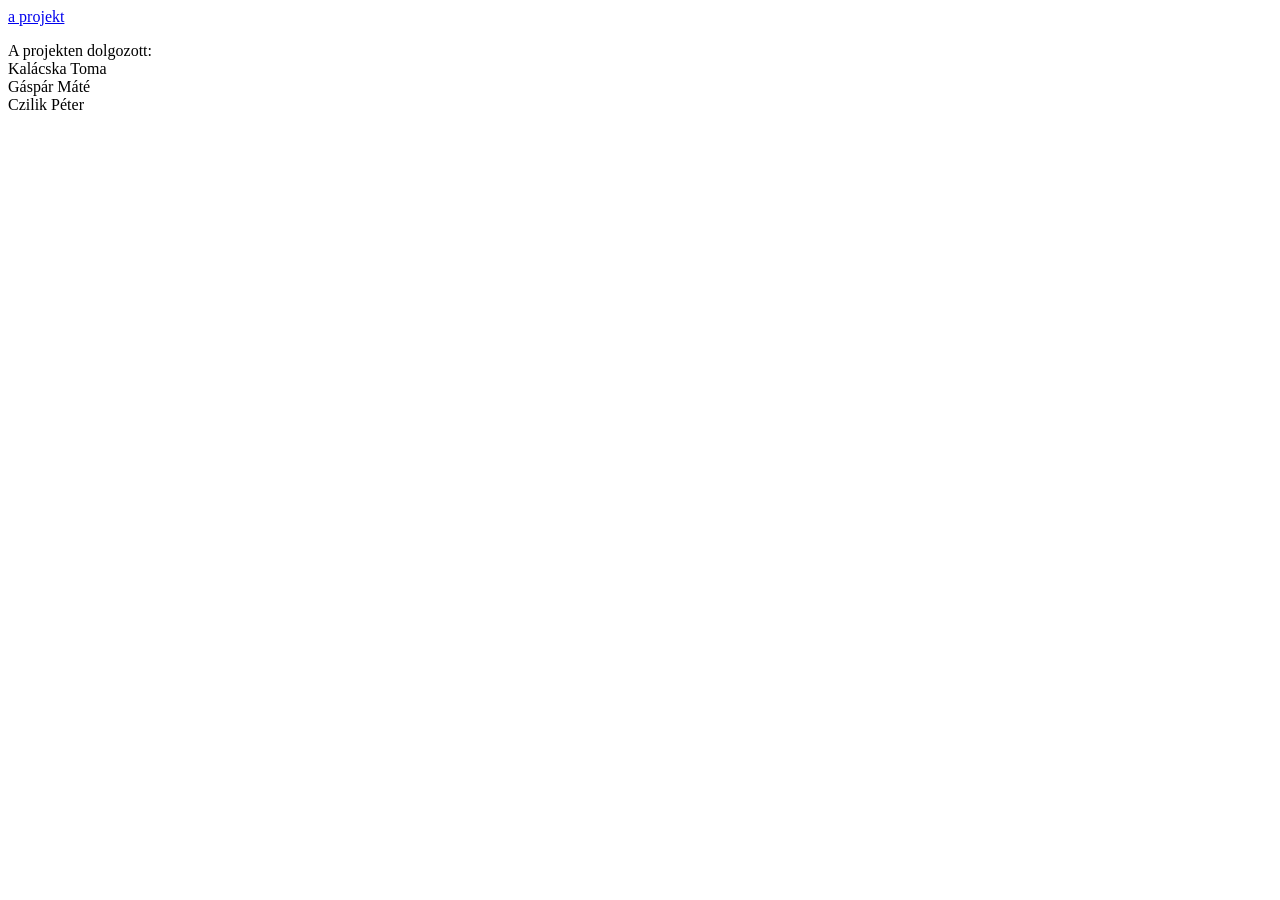
<file: index.html>
<!DOCTYPE html>
<html lang="en">
<head>
    <meta charset="UTF-8">
    <meta name="viewport" content="width=device-width, initial-scale=1.0">
    <meta http-equiv="X-UA-Compatible" content="ie=edge">
    <title>Document</title>
</head>
<body>
    <a href="weblap/index.html">a projekt</a>
    <p>A projekten dolgozott: <br> Kalácska Toma <br> Gáspár Máté <br> Czilik Péter</p>
</body>
</html>
</file>
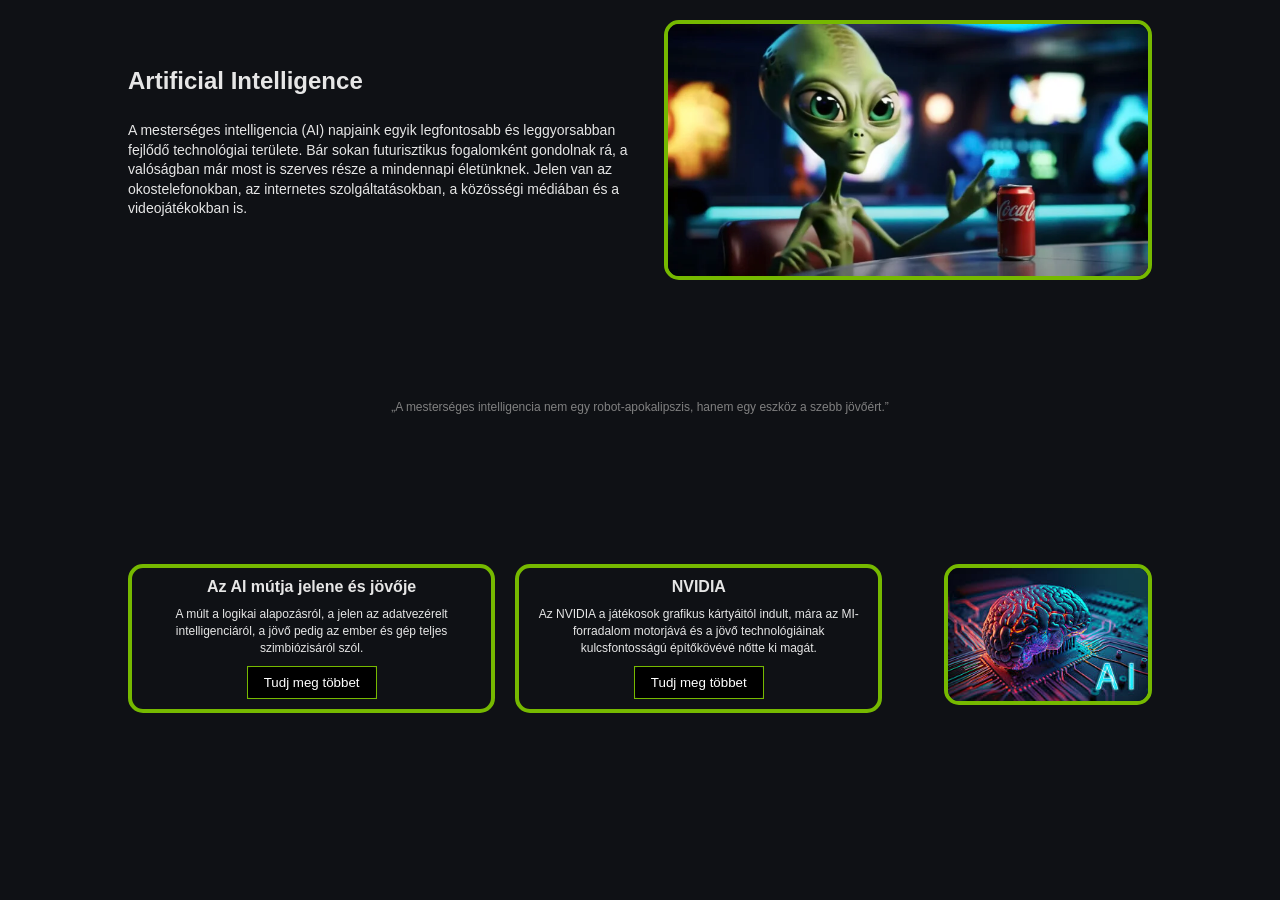
<file: weblap/index.html>
<!DOCTYPE html>
<html lang="hu">
<head>
<meta charset="UTF-8" />
<title>AI</title>
<link rel="stylesheet" href="index.css" />
</head>
<body>
<div class="container">
    <div class="cim">
        <div class="top-text">
            <h1>Artificial Intelligence</h1>
            <p>A mesterséges intelligencia (AI) napjaink egyik legfontosabb és leggyorsabban fejlődő technológiai területe. Bár sokan futurisztikus fogalomként gondolnak rá, a valóságban már most is szerves része a mindennapi életünknek. Jelen van az okostelefonokban, az internetes szolgáltatásokban, a közösségi médiában és a videojátékokban is.</p>
        </div>
       <img src="media/urlenyslop.webp" alt="c" class= "top-image">
    </div>
    <div class="idezet">„A mesterséges intelligencia nem egy robot-apokalipszis, hanem egy eszköz a szebb jövőért.”</div>
    <div class="bottom-section">
        <div class="boxes-container">
            <div class="bottom-box">
                <div class="bottom-text">
                    <h3>Az AI mútja jelene és jövője</h3>
                    <p>A múlt a logikai alapozásról, a jelen az adatvezérelt intelligenciáról, a jövő pedig az ember és gép teljes szimbiózisáról szól.</p>
                </div>
                <a href="2nd.html" style="border: 1px solid #76B900;"><button>Tudj meg többet</button></a>
            </div>
            <div class="bottom-box">
                <div class="bottom-text">
                    <h3>NVIDIA</h3>
                    <p>Az NVIDIA a játékosok grafikus kártyáitól indult, mára az MI-forradalom motorjává és a jövő technológiáinak kulcsfontosságú építőkövévé nőtte ki magát.</p>
                </div>
                <a href="3st-page.html" style="border: 1px solid #76B900;"><button>Tudj meg többet</button></a>
            </div>
        </div>
        <img src="media/ai slop.jpg" alt="dihh" class="side-image">
    </div>
</div>
</body>
</html>
</file>
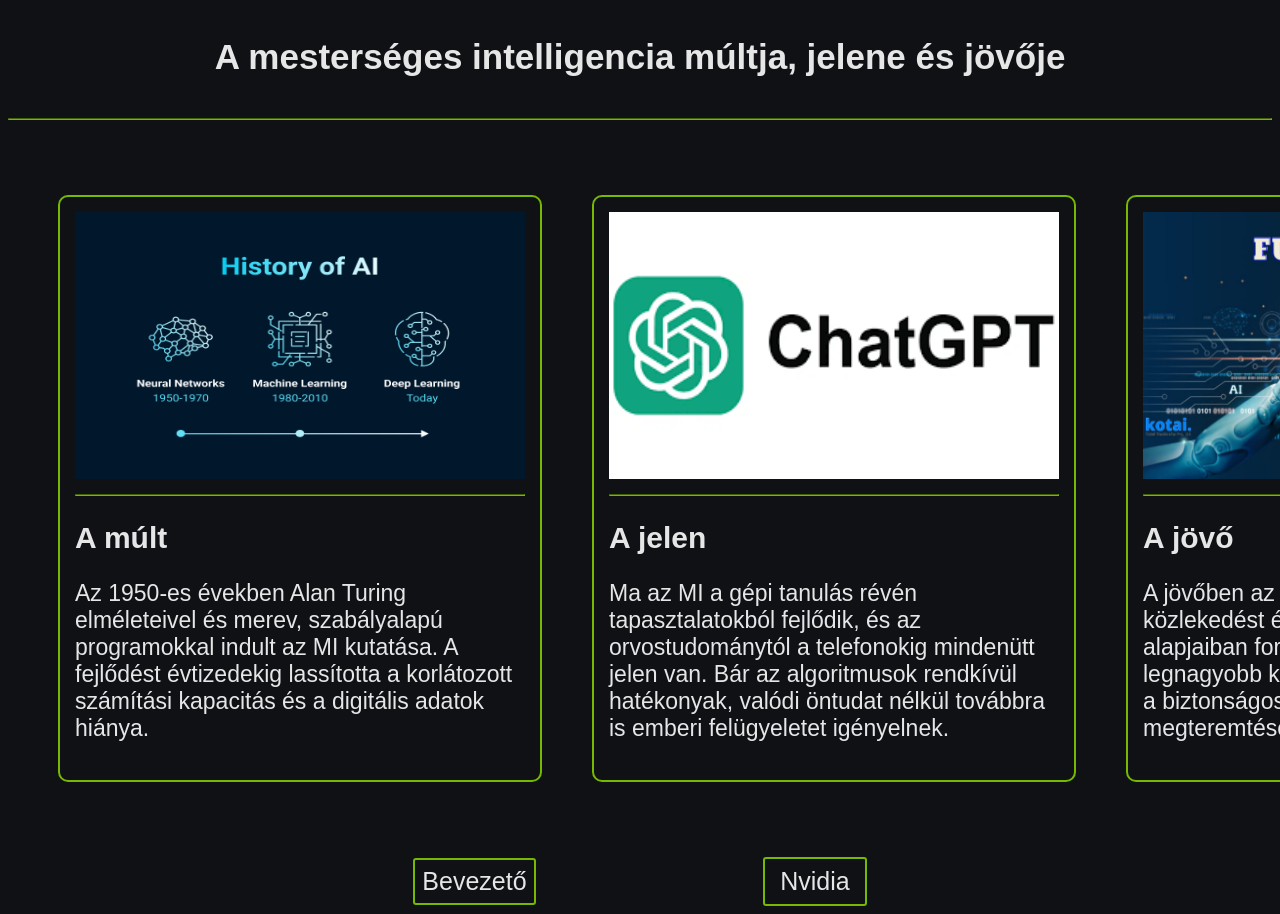
<file: weblap/2nd.html>
<!DOCTYPE html>
<html lang="hu">
<head>
    <meta charset="UTF-8">
    <meta name="viewport" content="width=device-width, initial-scale=1.0">
    <meta http-equiv="X-UA-Compatible" content="ie=edge">
    <title>Mesterséges Intelligencia</title>
    <link rel="stylesheet" href="2nd.css">
</head>
<body>
    <h1>A mesterséges intelligencia múltja, jelene és jövője</h1>
    <hr>

    <table>
        <tr>

        <td style="text-align: left;" >
            <img src="media/múlt.png" alt="múlt" style="width:450px; height:267px; text-align: center;" class="kep">
            <hr class="tablazat">
            <h2>A múlt</h2>
            <p style="font-size: 23px;">Az 1950-es években Alan Turing elméleteivel és merev, szabályalapú programokkal indult az MI kutatása. A fejlődést évtizedekig lassította a korlátozott számítási kapacitás és a digitális adatok hiánya.</p>
        </td>

        <td style="text-align:left;">
            <img src="media/jelen.png" alt="múlt" style="width:450px; height:267px; text-align: center;" class="kep">
            <hr class="tablazat">
            <h2>A jelen</h2>
            <p style="font-size:23px;">Ma az MI a gépi tanulás révén tapasztalatokból fejlődik, és az orvostudománytól a telefonokig mindenütt jelen van. Bár az algoritmusok rendkívül hatékonyak, valódi öntudat nélkül továbbra is emberi felügyeletet igényelnek.</p>

                
        </td>
        <td style="text-align: left;">
                <img src="media/future.jpg" alt="jövő" style="width:450px; height:267px;" class="kep">
                <hr class="tablazat">
                <h2>A jövő</h2>
                <p style="font-size: 23px;">A jövőben az MI forradalmasíthatja a közlekedést és a gyógyítást, miközben alapjaiban formálja át a munkaerőpiacot. A legnagyobb kihívást az etikus használat és a biztonságos jogi szabályozás megteremtése jelenti majd.
                </p>
        </td>


    
        

               
        </tr>
    </table>

    <div class="button-container"></div>
    <a href="index.html" class="button1" style="font-size: 25px;">Bevezető</a> <a href="3st-page.html" class="button2" style="font-size: 25px;">Nvidia</a>
</body>
</html>
</file>
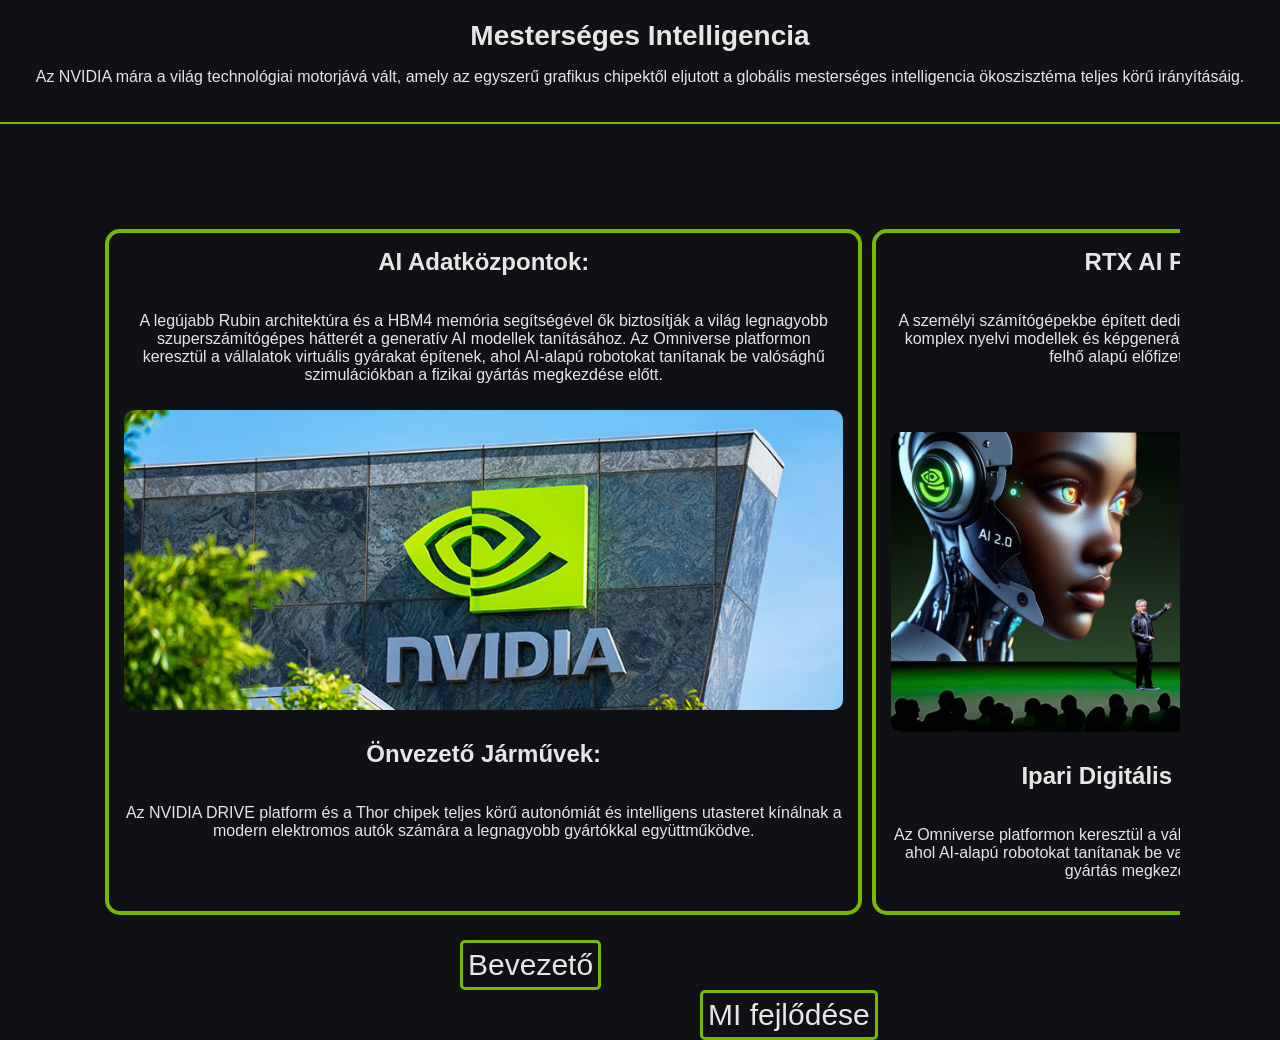
<file: weblap/3st-page.html>
<!DOCTYPE html>
<html lang="hu">
<head>
<meta charset="UTF-8" />
<meta name="viewport" content="width=device-width, initial-scale=1.0" />
<link rel="stylesheet" href="3rd-page.css">
<title>3rd page</title>

</head>
<body>
<div class="header">
  <h1>Mesterséges Intelligencia</h1>
  <p style>Az NVIDIA mára a világ technológiai motorjává vált, amely az egyszerű grafikus chipektől eljutott a globális mesterséges intelligencia ökoszisztéma teljes körű irányításáig.
  </p>
</div>

<div class="sections-grid">
<div class="column left-column">
  <div class="section" id="section1">
    <h2>AI Adatközpontok:</h2>
    <p> A legújabb Rubin architektúra és a HBM4 memória segítségével ők biztosítják a világ legnagyobb szuperszámítógépes hátterét a generatív AI modellek tanításához.

 
 Az Omniverse platformon keresztül a vállalatok virtuális gyárakat építenek, ahol AI-alapú robotokat tanítanak be valósághű szimulációkban a fizikai gyártás megkezdése előtt.</p>
  <img src="media/3rd2.jpg" alt="Kép az első szekcióban">
  
  </div>

  <div class="section" >
    <h2>Önvezető Járművek:</h2>
    <p> Az NVIDIA DRIVE platform és a Thor chipek teljes körű autonómiát és intelligens utasteret kínálnak a modern elektromos autók számára a legnagyobb gyártókkal együttműködve.</p>
   
   
  </div>
</div>

<div class="column right-column">
  <div class="section" >
    <h2>RTX AI PC-k:</h2>
    <p> A személyi számítógépekbe épített dedikált AI-gyorsítók lehetővé teszik a komplex nyelvi modellek és képgenerátorok villámgyors, helyi futtatását felhő alapú előfizetések nélkül.</p>
    

    <img style="margin-top: 50px;"  src="media/3rd1.jpg" alt="Kép a második szekcióban" />
  </div>
  <div class="section">
    <h2>Ipari Digitális Ikerpárok:</h2>
    <p> Az Omniverse platformon keresztül a vállalatok virtuális gyárakat építenek, ahol AI-alapú robotokat tanítanak be valósághű szimulációkban a fizikai gyártás megkezdése előtt.</p>
  </div>

    
   
  </div>
</div>


<div> <button class="buttony1" onclick="document.location='index.html'">Bevezető</button>                <button class="buttony2"  onclick="document.location='2nd.html'">MI fejlődése</button></div>    




</body>
</html>
</file>
<file: weblap/index.css>
body {
    font-family: Arial, sans-serif;
    margin: 0;
    background-color:#0F1115;
    color: #E6E6E6;
}

.container {
    width: 80%;
    margin: auto;
    background-color:#0F1115;
    padding: 20px;
}


.cim {
    display: flex;
    align-items: center;
    justify-content: space-between;
    margin-bottom: 40px;
}

.top-text {
    flex: 1;
    padding-right: 20px;
}

h1 {
    font-size: 24px;
    font-weight: bold;
    padding-bottom: 10px;
    margin-top: 0;
}

p {
    font-size: 14px;
    line-height: 1.4;
    margin-top: 10px;
}

.top-image {
    width: 480px;
    background-color:#0F1115;
    border: 4px solid #76B900;
    border-radius: 15px;
}
.idezet {
    font-size: 12px;
    color: gray;
    margin-top: 120px;
    text-align: center;

}

.bottom-section {
    display: flex;
    align-items: flex-start;
    justify-content: space-between;
    margin-top: 150px;
    flex-wrap: wrap;
}

.boxes-container {
    display: flex;
    gap: 20px; 
    flex: 1;
}

.bottom-box {
    display: flex;
    flex-direction: column;
    align-items: center;
    width: 45%;
    border: 4px solid #76B900;
    border-radius: 15px;
    padding: 10px;
    box-sizing: border-box;
}

.bottom-box h3 {
    margin: 0 0 10px 0;
    font-size: 16px;
    text-align: center;
}

.bottom-box p {
    font-size: 12px;
    margin: 0 0 10px 0;
    text-align: center;
}

.bottom-box button {
    background-color: black;
    color: white;
    padding: 8px 16px;
    border: none;
    border-radius: 4px;
    cursor: pointer;
}

.side-image {
    width: 200px;
    border: 4px solid #76B900;
    border-radius: 15px;
}
</file>
<file: weblap/2nd.css>
.button1 {
    border: 2px solid;
    color: #E6E6E6;
    padding: 7px 7px;
    text-align: center;
    text-decoration: none;
    margin-right: 167px;
    display: inline-block;
    font-size: 5px;
    cursor: pointer;
    background-color:#0F1115;
    border-radius: 3px;
    border-color: #76B900;
    font-family: Arial, Helvetica, sans-serif;
  
  }
  .button2 {
    border: 2px solid;
      color: #E6E6E6;
      padding:8px 15px ;
      text-align: center;
      text-decoration: none;
      display: inline-block;
      font-size: 5px;
      cursor: pointer;
      background-color: #0F1115;
      border-color: #76B900;
      font-family: Arial, Helvetica, sans-serif;
      margin-left:55px;
      border-radius: 3px;
    }
  h1{
      text-align: center;
      font-size: 35px;
      font-family: Arial, Helvetica, sans-serif;
      color: #E6E6E6;
      background-color:#0F1115;
      border-radius: 7px;
      margin-bottom: 25px;
      padding: 6px 8px;
      display:inline-block;
      
  
  }
  body{
      background-color:#0F1115;
      color: #E6E6E6;
      text-align: center;
      font-size: 20px;
      font-family: Arial, Helvetica, sans-serif;
  }
      
      
      
      
  
  .button-container {
      text-align: center;
    }
 
  table{
    margin:auto; 
    text-align: center ;
    border-collapse: separate;
    border-spacing: 50px;
    margin-bottom:25px;
    margin-top:25px;
    
    
  }
  td{
    border: 2px solid #76B900;
    outline: 0px;
    width: 450px;
    height: 267px;
    border-radius: 10px;
    padding: 15px;
  }
  a{
    font-size: large;
  }
  p{
    padding: 0px;
  }
  hr{
    border-color: #76B900;
    margin-bottom: 15px;

  } 
  .kep{
    text-align: middle;
  }
  .tablazat{
    margin-bottom: 10px;
  }
</file>
<file: weblap/3rd-page.css>
body {
    margin: 0;
    padding: 0;
    display: flex;
    flex-direction: column;
    
    font-family: Arial, sans-serif;
    background-color: #0F1115;
  }

  .header {
    padding:  20px;
    background-color: #0F1115;
    ;
    border-bottom: 2px solid #76B900;
    text-align: center;
    flex: 0.5;
  }

  .header h1 {
    margin: 0 0 10px 0;
    font-size: 28px;
    color: #e6e6e6;
  }

  

  .sections-grid {
    flex: 1;
    display: grid;
    grid-template-columns: 1fr 1fr;
    margin: 100px 100px 20px 100px;
    gap: 0;
    overflow: hidden;
    background-color: #0F1115;
  }

  .column {
    display: flex;
    flex-direction: column;

    border: 4px solid #76B900;
    margin: 5px;
    border-radius: 15px;
  }

  


  .section {
    padding: 15px;
    border: none;
    display: flex;
    flex-direction: column;
    align-items: center;
    justify-content: flex-start;
    overflow-y: auto; 
  }

  .section h2 {
    margin-top: 0;
    font-family: Arial, Helvetica, sans-serif;
  }

  
  
  p{
font-family: Arial, Helvetica, sans-serif;
text-align: justify;
text-align: center;

  }
  p {
    color: #e6e6e6;
  }
  h2 {
    color: #e6e6e6;
  }
  img {
    width: auto;
    height: 300px;
    border-radius: 10px;
    margin-top: 10px;
  
  }
  button {
background-color: #0F1115;
text-align: center;
align-content: center;
color: #e6e6e6;
border-radius: 5px;
font-size: 30px;
border: 3px solid #76B900;
text-decoration: none;
display: inline-block;
padding: 5px;


  }
.buttony1  {
margin-left: 460px;

}
.buttony2{
  text-align: right;
  margin-left: 700px;
}
</file>
